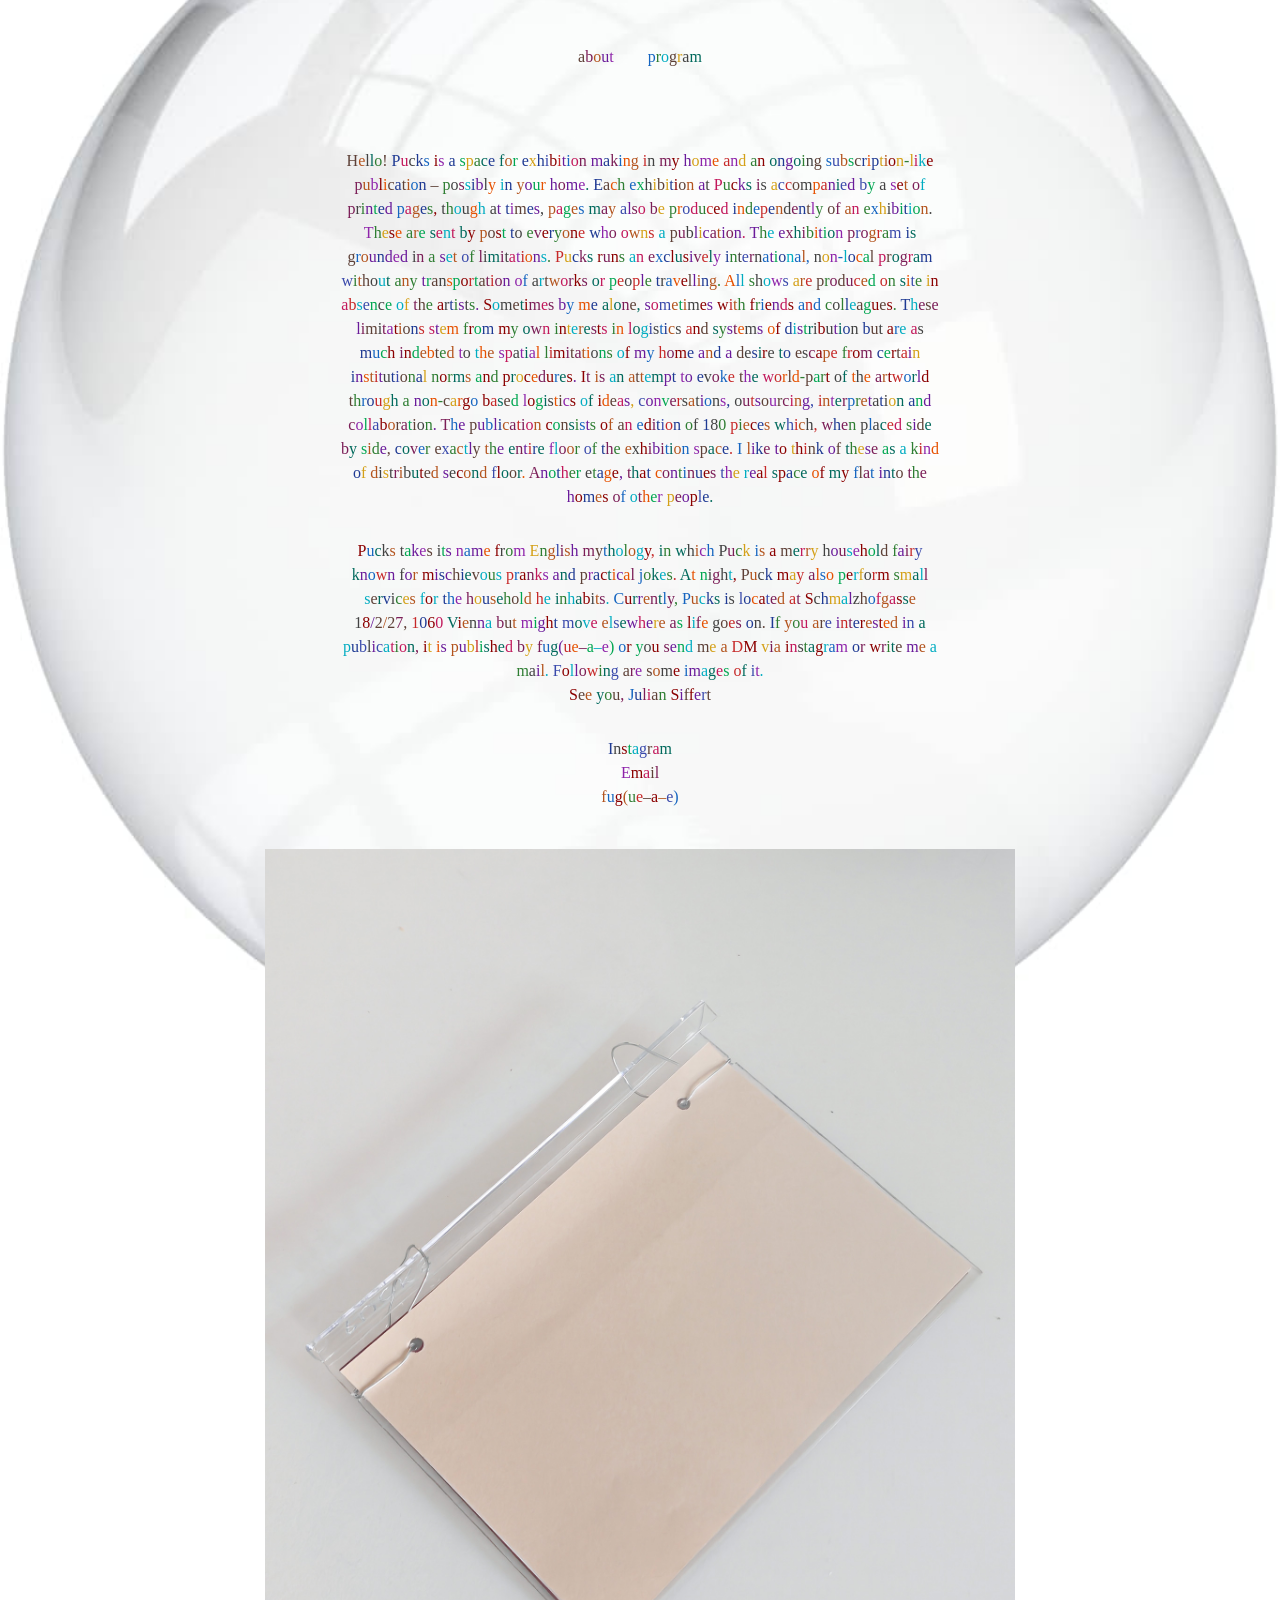
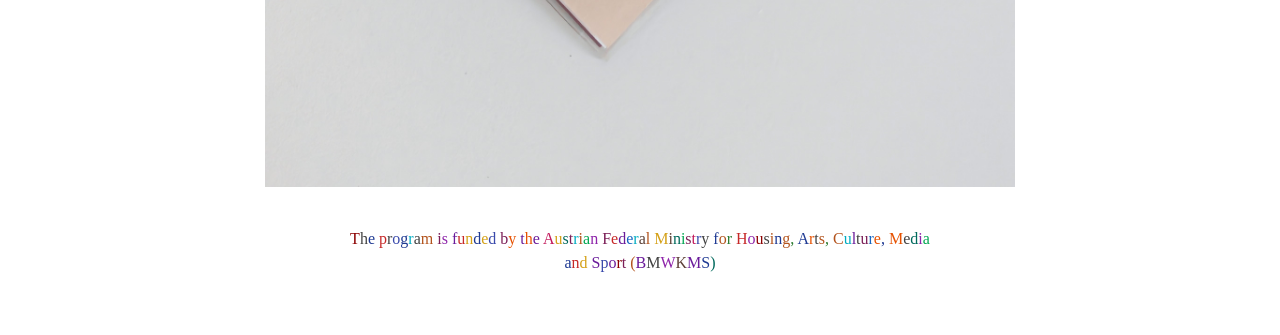
<file: index.html>
<!DOCTYPE html>
<html lang="en">
<head>
    <meta charset="UTF-8">
    <meta name="viewport" content="width=device-width, initial-scale=1.0">

    <title>Pucks</title>

    <link rel="stylesheet" href="style.css">
</head>

<body>

    <header>
        
        <nav>
            <a href="index.html">about</a>
            <a href="archive.html">program</a>
        </nav>
    </header>

    <main>
        <p>
            Hello! Pucks is a space for exhibition making in my home and an ongoing subscription-like publication – possibly in your home. 
            Each exhibition at Pucks is accompanied by a set of printed pages, though at times, pages may also be produced independently of an exhibition. 
            These are sent by post to everyone who owns a publication.
            The exhibition program is grounded in a set of limitations. 
            Pucks runs an exclusively international, non-local program without any transportation of artworks or people travelling. 
            All shows are produced on site in absence of the artists. Sometimes by me alone, sometimes with friends and colleagues.
            These limitations stem from my own interests in logistics and systems of distribution but are as much indebted to the spatial limitations of my home and a desire to escape from certain institutional norms and procedures. 
            It is an attempt to evoke the world-part of the artworld through a non-cargo based logistics of ideas, conversations, outsourcing, interpretation and collaboration.
            The publication consists of an edition of 180 pieces which, when placed side by side, cover exactly the entire floor of the exhibition space. 
            I like to think of these as a kind of distributed second floor. Another etage, that continues the real space of my flat into the homes of other people.
        </p>

        <p>
            Pucks takes its name from English mythology, in which Puck is a merry household fairy known for mischievous pranks and practical jokes. 
            At night, Puck may also perform small services for the household he inhabits. 
            Currently, Pucks is located at Schmalzhofgasse 18/2/27, 1060 Vienna but might move elsewhere as life goes on.
            If you are interested in a publication, it is published by fug(ue–a–e) or you send me a DM via instagram or write me a mail.
            Following are some images of it. <br> 
            See you, Julian Siffert        
        </p>
        <p>
    <a href="https://instagram.com/pucks.distributions" target="_blank">Instagram</a><br>
    <a href="mailto:pucks.home@gmail.com">Email</a><br>
    <a href="https://ue-a-e.com/" target="_blank">fug(ue–a–e)</a>

</p>

        <img src="images/archive-image-2.jpg" alt="Project image">
        <p>
            The program is funded by the Austrian Federal Ministry for Housing, Arts, Culture, Media and Sport (BMWKMS)
        </p>

        
    </main>
    
<script src="script.js"></script>
    
</body>
</html>
</file>
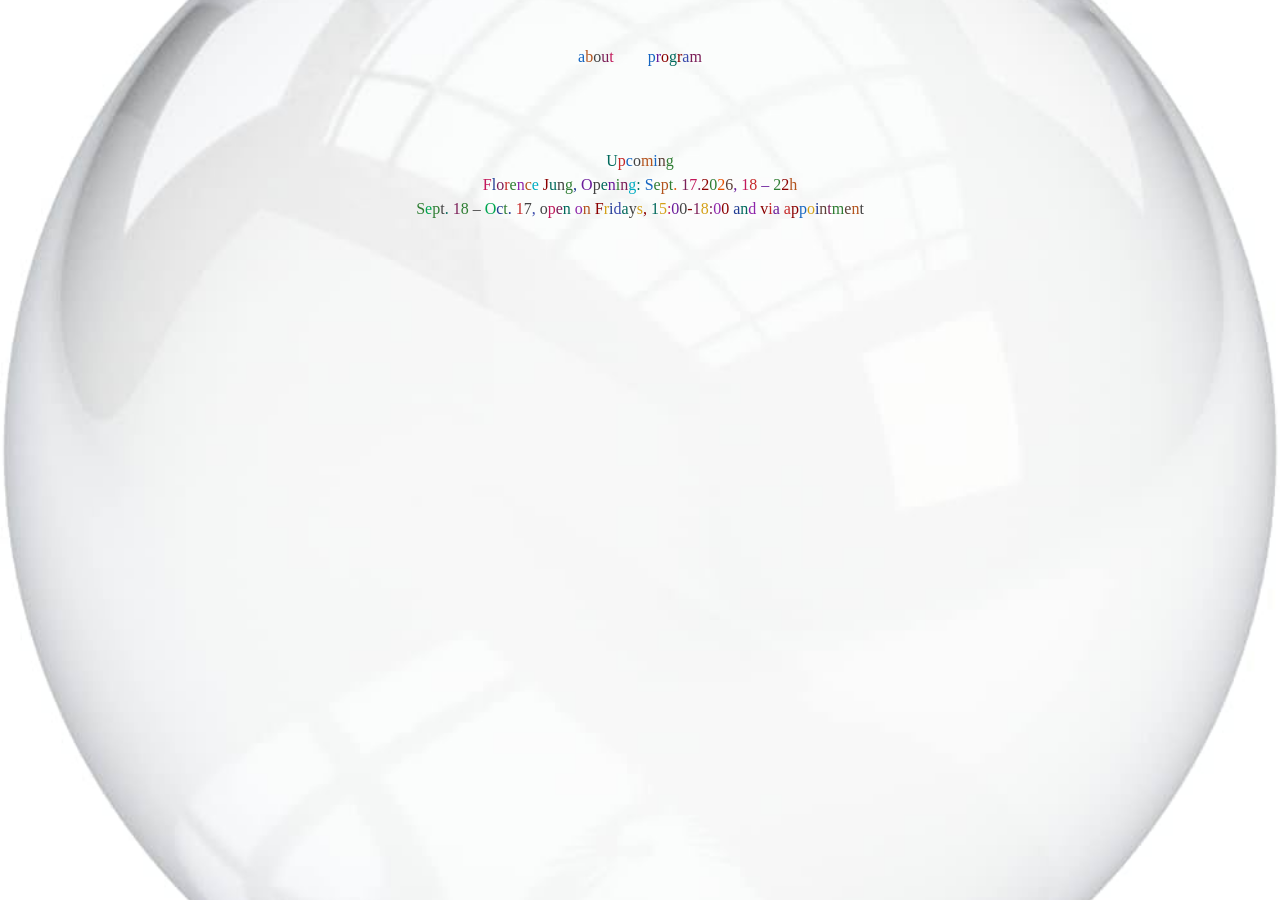
<file: archive.html>
<!DOCTYPE html>
<html lang="en">
<head>
    <meta charset="UTF-8">
    <meta name="viewport" content="width=device-width, initial-scale=1.0">

    <title>Archive — Project Name</title>

    <link rel="stylesheet" href="style.css">
</head>

<body>

    <header>

        <nav>
            <a href="index.html">about</a>
            <a href="archive.html">program</a>
        </nav>
    </header>

    <main>

        <section class="archive-entry">
            
            <p>
                Upcoming<br> 
                Florence Jung, Opening: Sept. 17.2026, 18 – 22h<br>
                Sept. 18 – Oct. 17, open on Fridays, 15:00-18:00 and via appointment
            </p>

        </section>

    </main>

    <script src="script.js"></script>
    
</body>
</html>
</file>
<file: style.css>
* {
    box-sizing: border-box;
}

body {
    margin: 0;
    padding: 30px;

    background-image: url("images/sphere.jpg");
    background-size: cover;
    background-position: center;
    background-repeat: no-repeat;
    background-attachment: fixed;

    color: black;

    font-family: "Times New Roman", Times, serif;
    font-size: 16px;
    line-height: 1.5;
    text-align: center;
}

header {
    text-align: center;
    margin-bottom: 80px;
}

a {
    color: inherit;
    text-decoration: none;
}

a:hover {
    text-decoration: none;
    font-weight: bold;
}

nav {
    margin-top: 15px;
}

nav a {
    margin: 0 15px;
}

main {
    max-width: 750px;
    margin: 0 auto;
}

h1 {
    margin: 0 0 40px;
    font-size: 24px;
    font-weight: normal;
}

h2 {
    margin: 0 0 15px;
    font-size: 18px;
    font-weight: normal;
}

p {
    max-width: 600px;
    margin: 0 auto 30px;
    text-align: center;

    word-break: normal;
    overflow-wrap: normal;
    hyphens: none;
}

img {
    display: block;
    width: 100%;
    height: auto;
    margin: 40px auto;
}

.archive-entry {
    margin-bottom: 100px;
}

@media (max-width: 600px) {
    body {
        padding: 20px;
    }

    header {
        margin-bottom: 60px;
    }
}
</file>
